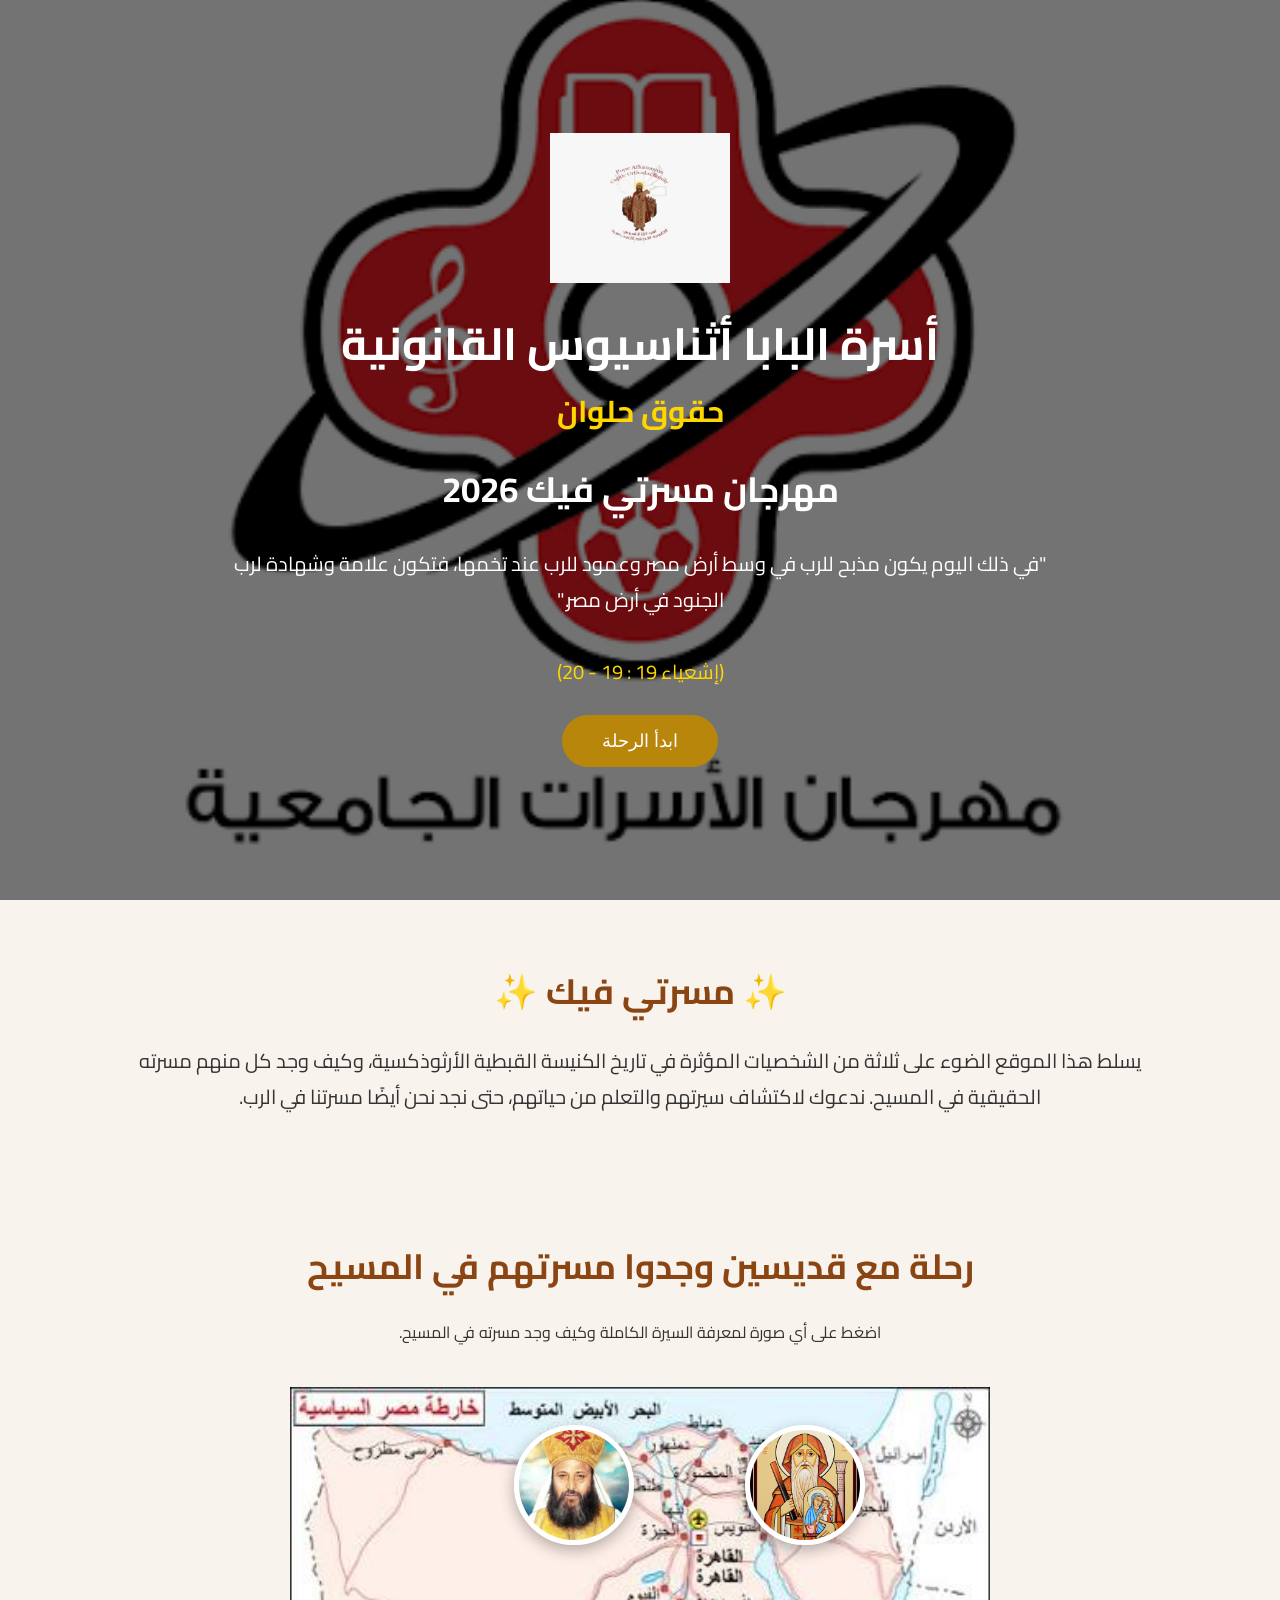
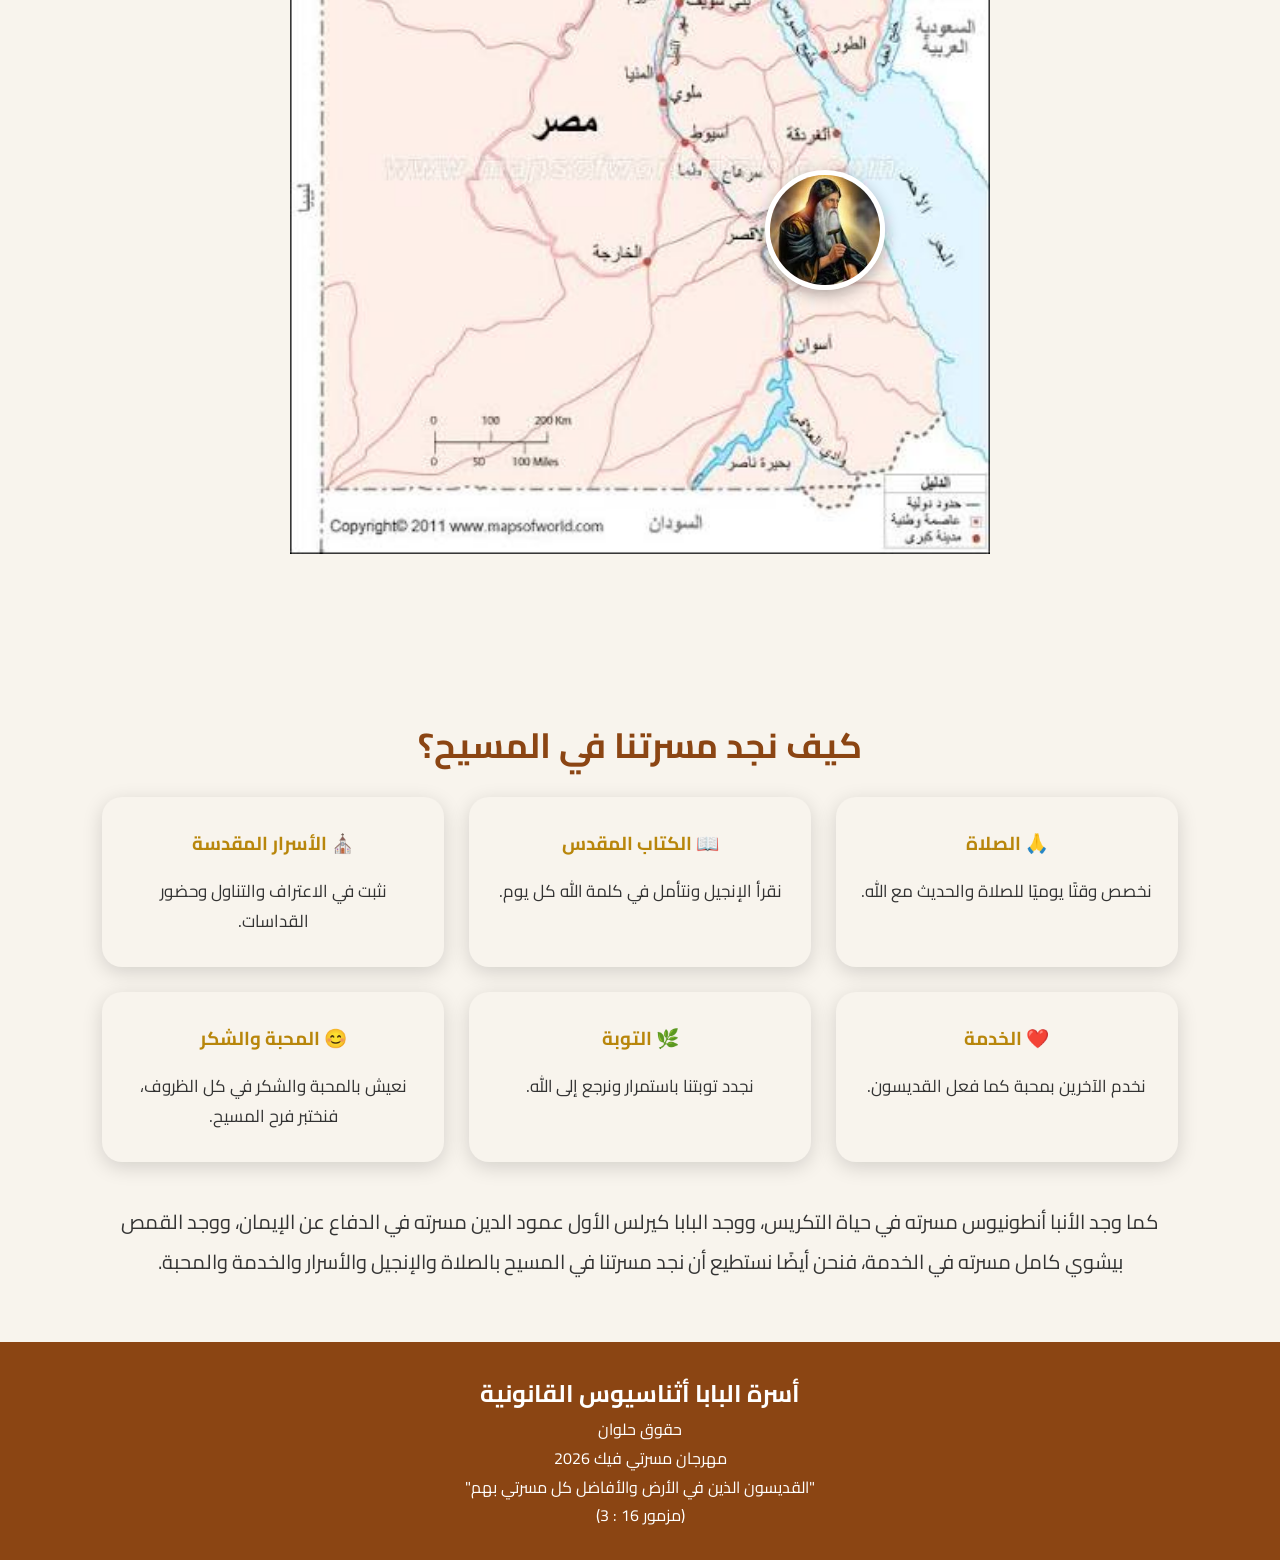
<file: index.html>
<!DOCTYPE html>
<html lang="ar" dir="rtl">

<head>

<meta charset="UTF-8">

<meta name="viewport" content="width=device-width, initial-scale=1.0">

<title>مهرجان مسرتي فيك 2026</title>

<link rel="stylesheet" href="style.css">

<link rel="preconnect" href="https://fonts.googleapis.com">

<link rel="preconnect" href="https://fonts.gstatic.com" crossorigin>

<link href="https://fonts.googleapis.com/css2?family=Cairo:wght@300;400;600;700;800&display=swap" rel="stylesheet">

<link rel="stylesheet"
href="https://cdnjs.cloudflare.com/ajax/libs/font-awesome/6.6.0/css/all.min.css">

</head>

<body>

<!--================ HEADER ================-->

<header class="hero">

<div class="overlay">

<img src="images/logo-family.png"
class="family-logo"
alt="Logo">

<h1>

أسرة البابا أثناسيوس القانونية

</h1>

<h2>

حقوق حلوان

</h2>

<h3>

مهرجان مسرتي فيك 2026

</h3>

<p class="verse">

"في ذلك اليوم يكون مذبح للرب في وسط أرض مصر وعمود للرب عند تخمها، فتكون علامة وشهادة لرب الجنود في أرض مصر."

<br><br>

<span>

(إشعياء 19 : 19 - 20)

</span>

</p>

<a href="#map">

<button>

ابدأ الرحلة

</button>

</a>

</div>

</header>

<!--================ مقدمة ================-->

<section class="intro">

<h2>

✨ مسرتي فيك ✨

</h2>

<p>

يسلط هذا الموقع الضوء على ثلاثة من الشخصيات المؤثرة في تاريخ الكنيسة القبطية الأرثوذكسية، وكيف وجد كل منهم مسرته الحقيقية في المسيح.

ندعوك لاكتشاف سيرتهم والتعلم من حياتهم، حتى نجد نحن أيضًا مسرتنا في الرب.

</p>

</section>

<!--================ الخريطة ================-->

<section id="map" class="map-section">

<h2>

رحلة مع قديسين وجدوا مسرتهم في المسيح

</h2>

<p>

اضغط على أي صورة لمعرفة السيرة الكاملة وكيف وجد مسرته في المسيح.

</p>

<div class="map-container">

<img
src="images/egypt-map.png"
class="egypt-map"
alt="خريطة مصر">

<!-- الأنبا أنطونيوس -->

<img
src="images/anba-antonios.jpg"
class="saint saint1"
title="الأنبا أنطونيوس"
onclick="openModal('antonios')">

<!-- البابا كيرلس عمود الدين -->

<img
src="images/cyril.jpg"
class="saint saint2"
title="كيرلس الأول عمود الدين"
onclick="openModal('cyril')">

<!-- أبونا بيشوي كامل -->

<img
src="images/beshoy.jpg"
class="saint saint3"
title="القمص بيشوي كامل"
onclick="openModal('beshoy')">

</div>

</section>

<!--================ نافذة الأنبا أنطونيوس ================-->

<div id="antonios" class="modal">

<div class="modal-content">

<span
class="close"
onclick="closeModal('antonios')">

&times;

</span>

<img
src="images/anba-antonios.jpg"
class="saint-image">

<h2>

القديس الأنبا أنطونيوس

</h2>

<h3>

أب جميع الرهبان

</h3>
<p>

ولد القديس الأنبا أنطونيوس سنة 251م في بلدة قمن العروس بمحافظة بني سويف،
من أسرة غنية ومحبة لله.

وبعد نياحة والديه سمع في الكنيسة قول السيد المسيح:
"إن أردت أن تكون كاملاً فاذهب وبع كل مالك وأعط الفقراء..."

فنفذ الوصية، ووزع أمواله على الفقراء، وترك العالم كله ليعيش مع الله في البرية.

</p>

<h3>كيف وجد مسرته في المسيح؟</h3>

<p>

وجد الأنبا أنطونيوس مسرته في حياة الصلاة والصمت والتأمل،
وكان يعتبر أن أعظم فرح هو الوجود الدائم مع المسيح.
فعاش أكثر من ثمانين عامًا في البرية يصلي ويجاهد حتى صار مثالًا للرهبنة في العالم كله.

</p>

<h3>أهم إنجازاته</h3>

<ul>

<li>مؤسس الرهبنة المسيحية.</li>

<li>أب جميع الرهبان.</li>

<li>شجع الكثيرين على حياة التكريس.</li>

<li>ساند البابا أثناسيوس الرسولي في الدفاع عن الإيمان.</li>

</ul>

<h3>أشهر أقواله</h3>

<blockquote>

"من يعرف نفسه يعرف الله."

</blockquote>

<h3>ماذا نتعلم منه؟</h3>

<p>

أن السعادة الحقيقية ليست في المال أو الممتلكات،
بل في الحياة مع المسيح والصلاة والاتكال عليه.

</p>

</div>

</div>

<!-- ================= البابا كيرلس عمود الدين ================= -->

<div id="cyril" class="modal">

<div class="modal-content">

<span class="close"
onclick="closeModal('cyril')">

&times;

</span>

<img
src="images/cyril.jpg"
class="saint-image">

<h2>

البابا كيرلس الأول عمود الدين

</h2>

<h3>

البابا الرابع والعشرون من باباوات الإسكندرية

</h3>

<p>

ولد البابا كيرلس الأول حوالي سنة 376م،
وكان ابن أخت البابا ثاؤفيلس.
اشتهر بعلمه اللاهوتي الكبير، وانتُخب بابا للإسكندرية سنة 412م،
وأصبح من أعظم المدافعين عن الإيمان الأرثوذكسي.

</p>

<h3>كيف وجد مسرته في المسيح؟</h3>

<p>

وجد البابا كيرلس مسرته في خدمة الكنيسة والدفاع عن الإيمان المستقيم،
وكان يعتبر أن مجد المسيح هو الهدف الأول لحياته.
قاد الكنيسة بحكمة ومحبة، وظل ثابتًا في الإيمان حتى النهاية.

</p>

<h3>أهم إنجازاته</h3>

<ul>

<li>ترأس مجمع أفسس سنة 431م.</li>

<li>دافع عن لقب السيدة العذراء "والدة الإله".</li>

<li>كتب مؤلفات وتفاسير لاهوتية عظيمة.</li>

<li>لقبته الكنيسة بـ "عمود الدين".</li>

</ul>
<h3>أهم تعاليمه</h3>

<ul>

<li>التمسك بالإيمان الأرثوذكسي.</li>

<li>الدفاع عن حقيقة تجسد السيد المسيح.</li>

<li>تكريم السيدة العذراء بلقب "والدة الإله".</li>

<li>المحافظة على وحدة الكنيسة.</li>

</ul>

<h3>ماذا نتعلم منه؟</h3>

<p>

نتعلم من البابا كيرلس الأول عمود الدين أن نثبت في الإيمان مهما كانت
الصعوبات، وأن تكون محبتنا للمسيح والحق فوق كل اعتبار، وأن ندافع عن
الإيمان بمحبة وحكمة.

</p>

</div>

</div>

<!-- ================= القمص بيشوي كامل ================= -->

<div id="beshoy" class="modal">

<div class="modal-content">

<span class="close" onclick="closeModal('beshoy')">&times;</span>

<img
src="images/beshoy.jpg"
class="saint-image"
alt="القمص بيشوي كامل">

<h2>القمص بيشوي كامل</h2>

<h3>كاهن كنيسة الشهيد مارجرجس - سبورتنج - الإسكندرية</h3>

<p>

ولد القمص بيشوي كامل سنة 1931، وسيم كاهنًا سنة 1959،
وخدم بمحبة وإخلاص في كنيسة الشهيد مارجرجس بسبورتنج بالإسكندرية.

اشتهر بخدمته للشباب والأطفال والأسر، وكان يقضي ساعات طويلة في الصلاة،
ويحث الجميع على حياة التوبة والارتباط بالمسيح.

</p>

<h3>كيف وجد مسرته في المسيح؟</h3>

<p>

وجد أبونا بيشوي كامل مسرته في خدمة الآخرين، وفي ربح النفوس للمسيح،
وكان يرى أن الفرح الحقيقي هو أن يعيش الإنسان مع المسيح ويقوده للآخرين.

</p>

<h3>أهم ما تميز به</h3>

<ul>

<li>محبة الشباب وافتقادهم.</li>

<li>الاهتمام بالأطفال والأسر.</li>

<li>حياة صلاة عميقة.</li>

<li>تشجيع الخدام على الخدمة.</li>

<li>البساطة والاتضاع.</li>

</ul>

<h3>قول مأثور</h3>

<blockquote>

"القداسة ليست للكهنة والرهبان فقط، بل هي دعوة لكل إنسان."

</blockquote>

<h3>ماذا نتعلم منه؟</h3>

<p>

أن نخدم بمحبة، ونعيش حياة الصلاة والإنجيل، وأن يكون المسيح هو مركز
حياتنا، فنجد فيه الفرح الحقيقي.

</p>

</div>

</div>

<!-- ================= كيف نجد مسرتنا في المسيح ================= -->

<section class="joy">

<h2>كيف نجد مسرتنا في المسيح؟</h2>

<div class="cards">

<div class="card">
<h3>🙏 الصلاة</h3>
<p>نخصص وقتًا يوميًا للصلاة والحديث مع الله.</p>
</div>

<div class="card">
<h3>📖 الكتاب المقدس</h3>
<p>نقرأ الإنجيل ونتأمل في كلمة الله كل يوم.</p>
</div>

<div class="card">
<h3>⛪ الأسرار المقدسة</h3>
<p>نثبت في الاعتراف والتناول وحضور القداسات.</p>
</div>

<div class="card">
<h3>❤️ الخدمة</h3>
<p>نخدم الآخرين بمحبة كما فعل القديسون.</p>
</div>

<div class="card">
<h3>🌿 التوبة</h3>
<p>نجدد توبتنا باستمرار ونرجع إلى الله.</p>
</div>

<div class="card">
<h3>😊 المحبة والشكر</h3>
<p>نعيش بالمحبة والشكر في كل الظروف، فنختبر فرح المسيح.</p>
</div>

</div>

<p style="text-align:center;margin-top:40px;font-size:20px;line-height:2">

كما وجد الأنبا أنطونيوس مسرته في حياة التكريس،
ووجد البابا كيرلس الأول عمود الدين مسرته في الدفاع عن الإيمان،
ووجد القمص بيشوي كامل مسرته في الخدمة،
فنحن أيضًا نستطيع أن نجد مسرتنا في المسيح بالصلاة والإنجيل والأسرار
والخدمة والمحبة.

</p>

</section>

<footer>

<h2>أسرة البابا أثناسيوس القانونية</h2>

<p>حقوق حلوان</p>

<p>مهرجان مسرتي فيك 2026</p>

<p>
"القديسون الذين في الأرض والأفاضل كل مسرتي بهم"
<br>
(مزمور 16 : 3)
</p>

</footer>

<script src="script.js"></script>

</body>
</html>
</file>
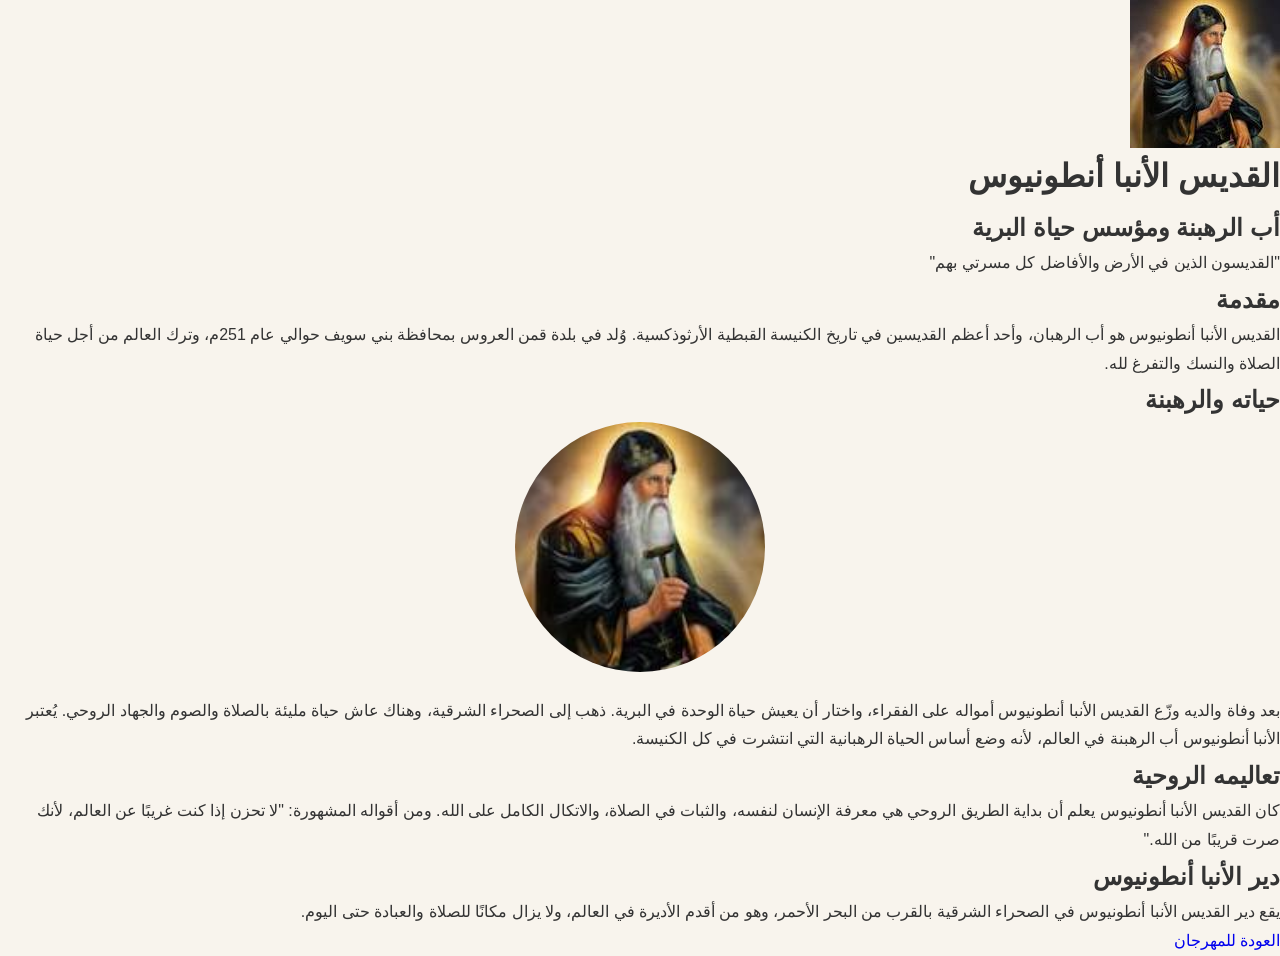
<file: anthony.html>
<!DOCTYPE html>
<html lang="ar" dir="rtl">

<head>

<meta charset="UTF-8">
<meta name="viewport" content="width=device-width, initial-scale=1.0">

<title>القديس الأنبا أنطونيوس</title>

<link rel="stylesheet" href="style.css">

</head>


<body>


<header>

<img src="images/anba-antonios.jpg" class="logo">

<h1>القديس الأنبا أنطونيوس</h1>

<h2>أب الرهبنة ومؤسس حياة البرية</h2>

<p>
"القديسون الذين في الأرض والأفاضل كل مسرتي بهم"
</p>

</header>





<section class="vision">


<h2>مقدمة</h2>


<p>

القديس الأنبا أنطونيوس هو أب الرهبان،
وأحد أعظم القديسين في تاريخ الكنيسة القبطية الأرثوذكسية.

وُلد في بلدة قمن العروس بمحافظة بني سويف حوالي عام 251م،
وترك العالم من أجل حياة الصلاة والنسك والتفرغ لله.

</p>


</section>





<section class="vision">


<h2>حياته والرهبنة</h2>


<img src="images/anba-antonios.jpg" class="saint-image">


<p>

بعد وفاة والديه وزّع القديس الأنبا أنطونيوس أمواله على الفقراء،
واختار أن يعيش حياة الوحدة في البرية.

ذهب إلى الصحراء الشرقية،
وهناك عاش حياة مليئة بالصلاة والصوم والجهاد الروحي.

يُعتبر الأنبا أنطونيوس أب الرهبنة في العالم،
لأنه وضع أساس الحياة الرهبانية التي انتشرت في كل الكنيسة.

</p>


</section>





<section class="vision">


<h2>تعاليمه الروحية</h2>


<p>

كان القديس الأنبا أنطونيوس يعلم أن بداية الطريق الروحي هي معرفة الإنسان لنفسه،
والثبات في الصلاة،
والاتكال الكامل على الله.

ومن أقواله المشهورة:

"لا تحزن إذا كنت غريبًا عن العالم،
لأنك صرت قريبًا من الله."

</p>


</section>





<section class="vision">


<h2>دير الأنبا أنطونيوس</h2>


<p>

يقع دير القديس الأنبا أنطونيوس في الصحراء الشرقية بالقرب من البحر الأحمر،
وهو من أقدم الأديرة في العالم،
ولا يزال مكانًا للصلاة والعبادة حتى اليوم.

</p>


</section>





<a href="index.html" class="btn">
العودة للمهرجان
</a>



</body>

</html>
</file>
<file: style.css>
/* =========================
Global Settings
========================= */

*{
  margin:0;
  padding:0;
  box-sizing:border-box;
}

html{scroll-behavior:smooth;}
body{
font-family:"Cairo",sans-serif;
direction:rtl;
background:#f8f4ed;
color:#333;
line-height:1.8;
overflow-x:hidden;
}
img{max-width:100%;display:block;}
a{text-decoration:none;}
h1,h2,h3{font-weight:700;}

.hero{
min-height:100vh;
background:linear-gradient(rgba(0,0,0,.55),rgba(0,0,0,.55)),url("images/logo-festival.png");
background-size:cover;
background-position:center;
display:flex;
justify-content:center;
align-items:center;
text-align:center;
color:#fff;
}
.overlay{padding:40px 20px;max-width:900px;}
.family-logo{width:180px;margin:0 auto 20px;}
.hero h1{font-size:45px;}
.hero h2{font-size:30px;color:#ffd700;}
.hero h3{font-size:35px;margin:20px 0;}
.verse{font-size:20px;margin:25px 0;}
.verse span{color:#ffd700;}

button{background:#b8860b;color:#fff;border:none;padding:15px 40px;border-radius:30px;font-size:18px;cursor:pointer;transition:.3s;}
button:hover{background:#8b6508;}

.intro,.map-section,.joy{padding:60px 8%;text-align:center;}
.intro h2,.map-section h2,.joy h2{font-size:35px;color:#8b4513;margin-bottom:20px;}
.intro p{font-size:20px;}

.map-container{position:relative;width:700px;max-width:100%;margin:40px auto;}
.egypt-map{width:100%;}
.saint{position:absolute;width:120px;height:120px;object-fit:cover;border-radius:50%;border:5px solid #fff;cursor:pointer;box-shadow:0 5px 15px rgba(0,0,0,.3);transition:.3s;}
.saint:hover{transform:scale(1.08);}
.saint1{top:50%;right:15%;}
.saint2{top:5%;left:65%;}
.saint3{top:5%;left:32%;}

.cards{display:grid;grid-template-columns:repeat(3,1fr);gap:25px;}
.card{background:#f8f4ed;padding:30px 20px;border-radius:20px;box-shadow:0 5px 20px rgba(0,0,0,.15);transition:.3s;}
.card:hover{transform:translateY(-8px);}
.card h3{color:#b8860b;margin-bottom:15px;}
.card p{font-size:17px;}

.modal{display:none;position:fixed;inset:0;background:rgba(0,0,0,.7);overflow:auto;padding:30px 15px;z-index:1000;}
.modal-content{background:#fff;max-width:800px;margin:auto;padding:35px;border-radius:20px;position:relative;}
.saint-image{width:250px;height:250px;border-radius:50%;object-fit:cover;margin:0 auto 25px;}
.close{position:absolute;left:20px;top:15px;font-size:40px;cursor:pointer;}

footer{background:#8b4513;color:#fff;text-align:center;padding:30px 20px;}

@media(max-width:992px){
.cards{grid-template-columns:repeat(2,1fr);}
.map-container{width:550px;}
.saint{width:95px;height:95px;}
}

@media(max-width:768px){
.hero{min-height:auto;padding:60px 15px;}
.family-logo{width:120px;}
.hero h1{font-size:30px;}
.hero h2{font-size:22px;}
.hero h3{font-size:24px;}
.verse{font-size:16px;}
button{width:100%;max-width:280px;}
.cards{grid-template-columns:1fr;}
.map-container{max-width:360px;width:100%;}
.saint{width:70px;height:70px;border-width:3px;}
.saint1{top:18%;right:16%;}
.saint2{top:45%;left:16%;}
.saint3{bottom:12%;right:32%;}
.modal-content{width:95%;padding:20px;}
.saint-image{width:170px;height:170px;}
}
</file>
